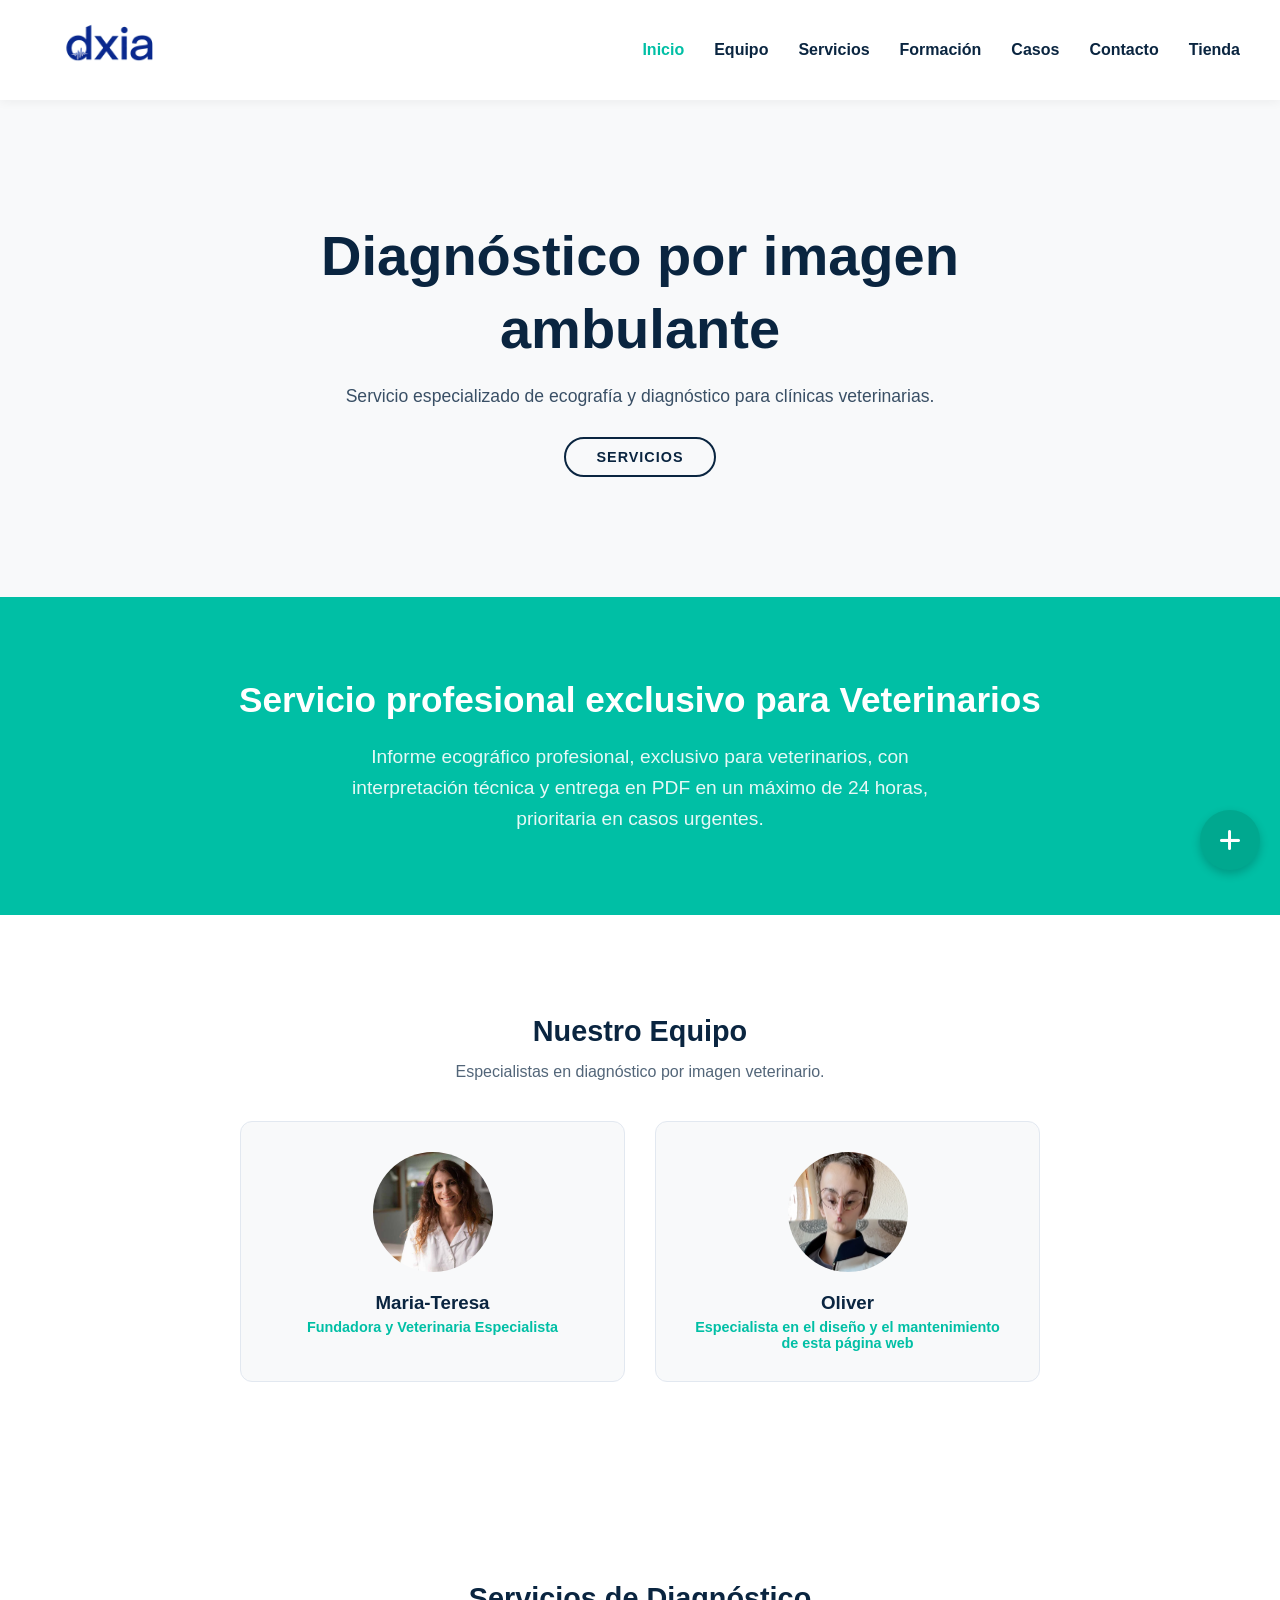
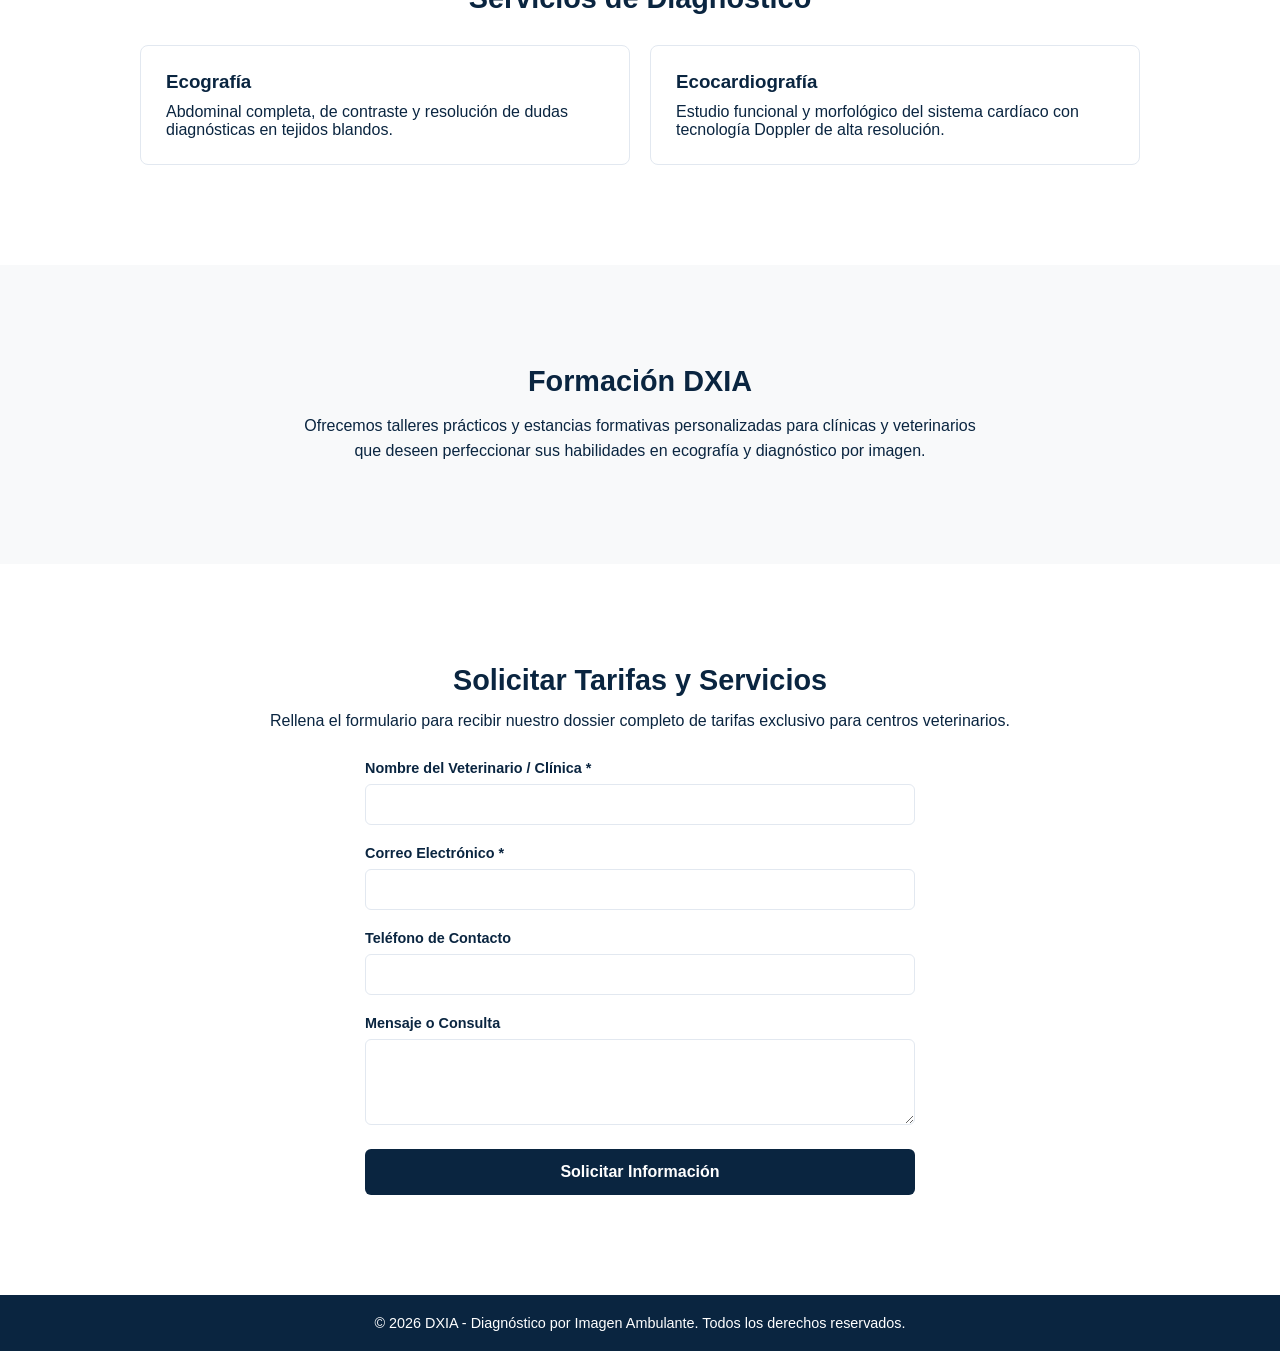
<file: index.html>
<!DOCTYPE html>
<html lang="es">
<head>
    <meta charset="UTF-8">
    <meta name="viewport" content="width=device-width, initial-scale=1.0">
    <title>DXIA - Diagnóstico por Imagen Ambulante</title>
    <link rel="stylesheet" href="style.css">
    <link rel="stylesheet" href="https://cdnjs.cloudflare.com/ajax/libs/font-awesome/6.5.1/css/all.min.css">
    <link rel="apple-touch-icon" sizes="180x180" href="/favicon/apple-touch-icon.png">
    <link rel="icon" type="image/png" sizes="32x32" href="/favicon/favicon-32x32.png">
    <link rel="icon" type="image/png" sizes="16x16" href="/favicon/favicon-16x16.png">
    <link rel="manifest" href="/favicon/site.webmanifest">
</head>
<body>

    <div class="pantalla-carga" id="loader"></div>

    <div class="capa-borrosa" id="capaBorrosa"></div>

    <header class="header">
        <div class="logo" onclick="window.location.href = '#'">
            <img src="img/logo_dxia.png" alt="DXIA">
        </div>

        <nav class="menu-escritorio">
            <ul>
                <li><a href="#inicio">Inicio</a></li>
                <li><a href="#equipo">Equipo</a></li>
                <li><a href="#servicios">Servicios</a></li>
                <li><a href="#formacion">Formación</a></li>
                <li><a href="#casos">Casos</a></li>
                <li><a href="contacto/">Contacto</a></li>
                <li><a href="shop/">Tienda</a></li>
            </ul>
        </nav>

        <button class="btn-hamburguesa" id="btnAbrir">
            <span></span>
            <span></span>
            <span></span>
        </button>
    </header>

    <nav class="menu-lateral" id="menuLateral">
        <div class="cerrar-menu" id="btnCerrar">&times;</div>
        <ul>
            <li><a href="#inicio" onclick="cerrarMenu()">Inicio</a></li>
            <li><a href="#equipo" onclick="cerrarMenu()">Equipo</a></li>
            <li><a href="#servicios" onclick="cerrarMenu()">Servicios</a></li>
            <li><a href="#formacion" onclick="cerrarMenu()">Formación</a></li>
            <li><a href="#casos" onclick="cerrarMenu()">Casos</a></li>
            <li><a href="contacto/" onclick="cerrarMenu()">Contacto</a></li>
            <li><a href="shop/" onclick="cerrarMenu()">Tienda</a></li>
        </ul>
    </nav>

    <main>
        <section id="inicio" class="hero">
            <div class="hero-contenido">
                <h1>Diagnóstico por imagen ambulante</h1>
                <p>Servicio especializado de ecografía y diagnóstico para clínicas veterinarias.</p>
                <a href="#servicios" class="btn-servicios">SERVICIOS</a>
            </div>
        </section>

        <section class="propuesta-verde">
            <h2>Servicio profesional exclusivo para Veterinarios</h2>
            <p>Informe ecográfico profesional, exclusivo para veterinarios, con interpretación técnica y entrega en PDF en un máximo de 24 horas, prioritaria en casos urgentes.</p>
        </section>

        <section id="equipo" class="seccion-equipo">
            <h2>Nuestro Equipo</h2>
            <p class="subtitulo-equipo">Especialistas en diagnóstico por imagen veterinario.</p>
            <div class="grid-equipo">
                <div class="tarjeta-equipo">
                    <div class="foto-placeholder"><img src="img/maria-teresa.jpg" alt="Maria-Teresa"></div>
                    <h3>Maria-Teresa</h3>
                    <p class="puesto">Fundadora y Veterinaria Especialista</p>
                </div>
                <div class="tarjeta-equipo">
                    <div class="foto-placeholder"><img src="img/oliver.jpg" alt="Oliver"></div>
                    <h3>Oliver</h3>
                    <p class="puesto">Especialista en el diseño y el mantenimiento de esta página web</p>
                </div>
            </div>
        </section>

        <section id="servicios" class="seccion-servicios">
            <h2>Servicios de Diagnóstico</h2>
            <div class="grid-servicios">
                <div class="tarjeta-servicio">
                    <h3>Ecografía</h3>
                    <p>Abdominal completa, de contraste y resolución de dudas diagnósticas en tejidos blandos.</p>
                </div>
                <div class="tarjeta-servicio">
                    <h3>Ecocardiografía</h3>
                    <p>Estudio funcional y morfológico del sistema cardíaco con tecnología Doppler de alta resolución.</p>
                </div>
            </div>
        </section>

        <section id="formacion" class="seccion-formacion">
            <h2>Formación DXIA</h2>
            <p>Ofrecemos talleres prácticos y estancias formativas personalizadas para clínicas y veterinarios que deseen perfeccionar sus habilidades en ecografía y diagnóstico por imagen.</p>
        </section>

        <section id="casos" class="seccion-contacto">
            <h2>Solicitar Tarifas y Servicios</h2>
            <p>Rellena el formulario para recibir nuestro dossier completo de tarifas exclusivo para centros veterinarios.</p>
            
            <form class="formulario-dxia" onsubmit="event.preventDefault(); alert('!Proximamente!');">
                <div class="grupo-input">
                    <label for="nombre">Nombre del Veterinario / Clínica *</label>
                    <input type="text" id="nombre" required>
                </div>
                <div class="grupo-input">
                    <label for="email">Correo Electrónico *</label>
                    <input type="email" id="email" required>
                </div>
                <div class="grupo-input">
                    <label for="telefono">Teléfono de Contacto</label>
                    <input type="tel" id="telefono">
                </div>
                <div class="grupo-input">
                    <label for="mensaje">Mensaje o Consulta</label>
                    <textarea id="mensaje" rows="4"></textarea>
                </div>
                <button type="submit" class="btn-enviar">Solicitar Información</button>
            </form>
        </section>
    </main>

    <footer class="footer">
        <p>&copy; 2026 DXIA - Diagnóstico por Imagen Ambulante. Todos los derechos reservados.</p>
    </footer>

    <div class="menu-flotante">
        <div class="botones-redes">
            <a href="https://www.instagram.com/teresamarti_dxia" class="btn-red instagram" target="_blank" rel="noopener noreferrer">
                <i class="fab fa-instagram"></i>
            </a>
            <a href="https://wa.me/34670584567" class="btn-red whatsapp" target="_blank" rel="noopener noreferrer">
                <i class="fab fa-whatsapp"></i>
            </a>
        </div>
    
        <div class="btn-principal">
            <i class="fas fa-plus"></i>
        </div>
    </div>

    <script src="script.js"></script>
</body>
</html>
</file>
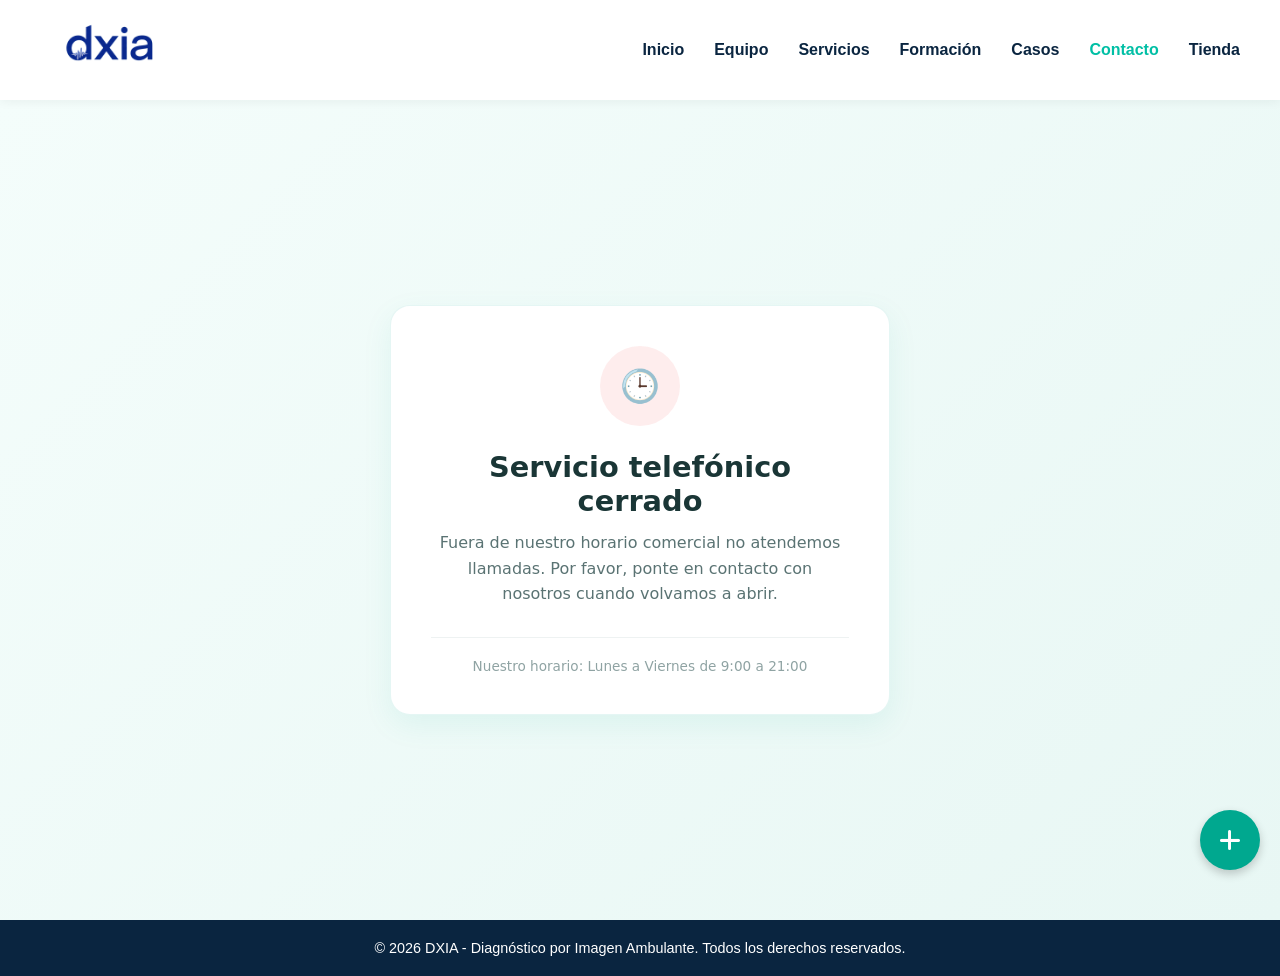
<file: contacto/index.html>
<!DOCTYPE html>
<html lang="es">
<head>
    <meta charset="UTF-8">
    <meta name="viewport" content="width=device-width, initial-scale=1.0">
    <title>DXIA - Contacto</title>
    <link rel="stylesheet" href="../style.css">
    <link rel="stylesheet" href="https://cdnjs.cloudflare.com/ajax/libs/font-awesome/6.5.1/css/all.min.css">
    <link rel="apple-touch-icon" sizes="180x180" href="/favicon/apple-touch-icon.png">
    <link rel="icon" type="image/png" sizes="32x32" href="/favicon/favicon-32x32.png">
    <link rel="icon" type="image/png" sizes="16x16" href="/favicon/favicon-16x16.png">
    <link rel="manifest" href="/favicon/site.webmanifest">
    <style>
        .seccion-contacto-directo {
            display: flex;
            align-items: center;
            justify-content: center;
            min-height: calc(100vh - 80px);
            padding: 40px 20px;
            background: linear-gradient(135deg, #f4fdfb 0%, #e8f7f4 100%);
            font-family: system-ui, -apple-system, BlinkMacSystemFont, 'Segoe UI', Roboto, sans-serif;
        }

        .tarjeta-contacto {
            background: #ffffff;
            border-radius: 20px;
            padding: 40px;
            max-width: 500px;
            width: 100%;
            text-align: center;
            box-shadow: 0 10px 30px rgba(0, 168, 143, 0.08);
            border: 1px solid rgba(0, 168, 143, 0.1);
            transform: translateY(0);
            transition: transform 0.3s ease, box-shadow 0.3s ease;
        }

        .tarjeta-contacto:hover {
            transform: translateY(-5px);
            box-shadow: 0 15px 35px rgba(0, 168, 143, 0.12);
        }

        .icono-estado {
            width: 80px;
            height: 80px;
            border-radius: 50%;
            display: flex;
            align-items: center;
            justify-content: center;
            margin: 0 auto 24px;
            font-size: 2rem;
        }

        .abierto .icono-estado {
            background-color: rgba(0, 168, 143, 0.1);
            color: #00a88f;
            animation: pulse 2s infinite;
        }

        .cerrado .icono-estado {
            background-color: rgba(239, 83, 80, 0.1);
            color: #ef5350;
        }

        .tarjeta-contacto h2 {
            color: #1a3636;
            font-size: 1.8rem;
            margin-bottom: 12px;
            font-weight: 700;
        }

        .tarjeta-contacto p {
            color: #5a7373;
            font-size: 1rem;
            line-height: 1.6;
            margin-bottom: 30px;
        }

        .btn-telefono {
            display: inline-flex;
            align-items: center;
            justify-content: center;
            gap: 10px;
            width: 100%;
            padding: 16px 32px;
            background-color: #00a88f;
            color: #ffffff;
            text-decoration: none;
            font-weight: 600;
            border-radius: 12px;
            font-size: 1.1rem;
            box-shadow: 0 4px 12px rgba(0, 168, 143, 0.2);
            transition: background-color 0.2s ease, transform 0.2s ease, box-shadow 0.2s ease;
        }

        .btn-telefono:hover {
            background-color: #008f7a;
            transform: scale(1.02);
            box-shadow: 0 6px 20px rgba(0, 168, 143, 0.3);
        }

        .btn-telefono:active {
            transform: scale(0.98);
        }

        .bloque-horario {
            margin-top: 25px;
            padding-top: 20px;
            border-top: 1px solid #eef2f2;
        }

        .bloque-horario span {
            display: block;
            font-size: 0.85rem;
            color: #8fa3a3;
            font-weight: 500;
        }

        .oculto {
            display: none !important;
        }

        @keyframes pulse {
            0% { box-shadow: 0 0 0 0 rgba(0, 168, 143, 0.4); }
            70% { box-shadow: 0 0 0 15px rgba(0, 168, 143, 0); }
            100% { box-shadow: 0 0 0 0 rgba(0, 168, 143, 0); }
        }
    </style>
</head>
<body>
    <div class="pantalla-carga" id="loader"></div>

    <div class="capa-borrosa" id="capaBorrosa"></div>

    <header class="header">
        <div class="logo" id="logo">
            <img src="../img/logo_dxia.png" alt="DXIA">
        </div>

        <nav class="menu-escritorio">
            <ul>
                <li><a href="/#inicio">Inicio</a></li>
                <li><a href="/#equipo">Equipo</a></li>
                <li><a href="/#servicios">Servicios</a></li>
                <li><a href="/#formacion">Formación</a></li>
                <li><a href="/#casos">Casos</a></li>
                <li><a href="#" style="color: #00bfa5;">Contacto</a></li>
                <li><a href="/shop/">Tienda</a></li>
            </ul>
        </nav>

        <button class="btn-hamburguesa" id="btnAbrir">
            <span></span>
            <span></span>
            <span></span>
        </button>
    </header>

    <nav class="menu-lateral" id="menuLateral">
        <div class="cerrar-menu" id="btnCerrar">&times;</div>
        <ul>
            <li><a href="/#inicio" onclick="cerrarMenu()">Inicio</a></li>
            <li><a href="/#equipo" onclick="cerrarMenu()">Equipo</a></li>
            <li><a href="/#servicios" onclick="cerrarMenu()">Servicios</a></li>
            <li><a href="/#formacion" onclick="cerrarMenu()">Formación</a></li>
            <li><a href="/#casos" onclick="cerrarMenu()">Casos</a></li>
            <li><a href="#" style="color: #00bfa5;" onclick="cerrarMenu()">Contacto</a></li>
            <li><a href="/shop/" onclick="cerrarMenu()">Tienda</a></li>
        </ul>
    </nav>
    
    <main class="seccion-contacto-directo">
        <div class="tarjeta-contacto abierto oculto" id="contenedor-abierto">
            <div class="icono-estado">📞</div>
            <h2>¿Necesitas una ecografía?</h2>
            <p>Estamos disponibles. Llámanos ahora mismo para coordinar el servicio de diagnóstico ambulante en tu clínica.</p>
            <a href="tel:+34670584567" class="btn-telefono">Llamar: 670 58 45 67</a>
            <div class="bloque-horario">
                <span>Horario de atención: Lunes a Viernes de 9:00 a 21:00</span>
            </div>
        </div>

        <div class="tarjeta-contacto cerrado oculto" id="contenedor-cerrado">
            <div class="icono-estado">🕒</div>
            <h2>Servicio telefónico cerrado</h2>
            <p>Fuera de nuestro horario comercial no atendemos llamadas. Por favor, ponte en contacto con nosotros cuando volvamos a abrir.</p>
            <div class="bloque-horario">
                <span>Nuestro horario: Lunes a Viernes de 9:00 a 21:00</span>
            </div>
        </div>
    </main>

    <footer class="footer">
        <p>&copy; 2026 DXIA - Diagnóstico por Imagen Ambulante. Todos los derechos reservados.</p>
    </footer>

    <div class="menu-flotante">
        <div class="botones-redes">
            <a href="https://www.instagram.com/teresamarti_dxia" class="btn-red instagram" target="_blank" rel="noopener noreferrer">
                <i class="fab fa-instagram"></i>
            </a>
            <a href="https://wa.me/34670584567" class="btn-red whatsapp" target="_blank" rel="noopener noreferrer">
                <i class="fab fa-whatsapp"></i>
            </a>
        </div>
    
        <div class="btn-principal">
            <i class="fas fa-plus"></i>
        </div>
    </div>

    <script src="../script.js"></script>
    <script>
        document.addEventListener('DOMContentLoaded', () => {
            const contenedorAbierto = document.getElementById('contenedor-abierto');
            const contenedorCerrado = document.getElementById('contenedor-cerrado');
            
            const ahora = new Date();
            const dia = ahora.getDay();
            const hora = ahora.getHours();
            
            const esFinDeSemana = (dia === 0 || dia === 6);
            const esHorarioLaboral = (hora >= 9 && hora < 21);
            
            if (esFinDeSemana || !esHorarioLaboral) {
                contenedorCerrado.classList.remove('oculto');
            } else {
                contenedorAbierto.classList.remove('oculto');
            }
        });
    </script>
</body>
</html>
</file>
<file: style.css>
:root {
    --azul-oscuro: #0a2540;
    --verde-turquesa: #00bfa5;
    --blanco: #ffffff;
    --gris-fondo: #f8f9fa;
    --gris-borde: #e2e8f0;
    --fuente-principal: 'Segoe UI', Tahoma, Geneva, Verdana, sans-serif;
}

* {
    margin: 0;
    padding: 0;
    box-sizing: border-box;
}

html {
    scroll-behavior: smooth;
}

body {
    font-family: var(--fuente-principal);
    background-color: var(--blanco);
    color: var(--azul-oscuro);
    overflow-x: hidden;
}

img {
    max-width: 100%;
    height: auto;
    display: block;
    pointer-events: none;
    user-select: none;
}

.pantalla-carga {
    position: fixed;
    top: 0;
    left: 0;
    width: 100%;
    height: 100vh;
    background-color: var(--azul-oscuro);
    z-index: 999;
    transition: transform 0.8s cubic-bezier(0.77, 0, 0.175, 1);
}

.pantalla-carga.desaparecer {
    transform: translateX(100%);
}

.header {
    display: flex;
    justify-content: space-between;
    align-items: center;
    padding: 15px 20px;
    background-color: var(--blanco);
    position: sticky;
    top: 0;
    z-index: 100;
    box-shadow: 0 2px 10px rgba(0, 0, 0, 0.05);
}

.logo {
    display: flex;
    align-items: center;
    overflow: hidden;
    height: 60px;
    cursor: pointer;
}

.logo img {
    height: 140px;
    width: auto;
    object-fit: contain;
    margin-top: -5px;
    cursor: pointer;
    -webkit-user-select: none; 
    -ms-user-select: none;     
    user-select: none;         
    -webkit-user-drag: none;   
    user-drag: none;
}

.menu-escritorio {
    display: none;
}

.menu-escritorio ul {
    display: flex;
    list-style: none;
    gap: 30px;
}

.menu-escritorio ul li a {
    text-decoration: none;
    color: var(--azul-oscuro);
    font-weight: 600;
    font-size: 1rem;
    transition: color 0.3s ease;
}

.menu-escritorio ul li a:hover {
    color: var(--verde-turquesa);
}

.btn-hamburguesa {
    background: none;
    border: none;
    cursor: pointer;
    display: flex;
    flex-direction: column;
    justify-content: space-between;
    width: 30px;
    height: 20px;
    z-index: 150;
}

.btn-hamburguesa span {
    width: 100%;
    height: 3px;
    background-color: var(--azul-oscuro);
    border-radius: 2px;
}

.capa-borrosa {
    position: fixed;
    top: 0;
    left: 0;
    width: 100%;
    height: 100vh;
    background-color: rgba(10, 37, 64, 0.3);
    backdrop-filter: blur(8px);
    -webkit-backdrop-filter: blur(8px);
    z-index: 190;
    opacity: 0;
    pointer-events: none;
    transition: opacity 0.4s ease;
}

.capa-borrosa.active {
    opacity: 1;
    pointer-events: auto;
}

.menu-lateral {
    position: fixed;
    top: 0;
    right: -100%;
    width: 300px;
    height: 100vh;
    background-color: var(--blanco);
    z-index: 200;
    box-shadow: -5px 0 15px rgba(0, 0, 0, 0.1);
    transition: right 0.5s cubic-bezier(0.77, 0, 0.175, 1);
    padding: 40px 30px;
}

.menu-lateral.active {
    right: 0;
}

.menu-lateral.recarga-cerrar {
    right: -100% !important;
    transition: right 0.5s ease-in-out;
}

.cerrar-menu {
    position: absolute;
    top: 20px;
    right: 20px;
    font-size: 24px;
    width: 45px;
    height: 45px;
    background-color: var(--gris-fondo);
    color: var(--azul-oscuro);
    border-radius: 50%;
    display: flex;
    align-items: center;
    justify-content: center;
    cursor: pointer;
    transition: transform 0.3s ease, background-color 0.3s ease, color 0.3s ease;
}

.cerrar-menu:hover {
    transform: rotate(90deg);
    background-color: var(--azul-oscuro);
    color: var(--blanco);
}

.menu-lateral ul {
    list-style: none;
    margin-top: 60px;
}

.menu-lateral ul li {
    margin-bottom: 25px;
}

.menu-lateral ul li a {
    text-decoration: none;
    color: var(--azul-oscuro);
    font-size: 1.2rem;
    font-weight: 600;
    transition: color 0.3s ease;
}

.menu-lateral ul li a:hover {
    color: var(--verde-turquesa);
}

.hero {
    padding: 80px 20px;
    text-align: center;
    background-color: var(--gris-fondo);
}

.hero-contenido h1 {
    font-size: 2.2rem;
    margin-bottom: 15px;
    color: var(--azul-oscuro);
    line-height: 1.3;
}

.hero-contenido p {
    font-size: 1.1rem;
    margin-bottom: 30px;
    opacity: 0.8;
}

.btn-servicios {
    display: inline-block;
    text-decoration: none;
    background-color: transparent;
    color: var(--azul-oscuro);
    border: 2px solid var(--azul-oscuro);
    padding: 10px 30px;
    border-radius: 25px;
    font-weight: 600;
    font-size: 0.9rem;
    letter-spacing: 1px;
    transition: all 0.3s ease;
}

.btn-servicios:hover {
    background-color: var(--azul-oscuro);
    color: var(--blanco);
}

.propuesta-verde {
    background-color: var(--verde-turquesa);
    color: var(--blanco);
    padding: 60px 25px;
    text-align: center;
}

.propuesta-verde h2 {
    font-size: 1.6rem;
    margin-bottom: 15px;
    line-height: 1.3;
}

.propuesta-verde p {
    font-size: 1rem;
    line-height: 1.6;
    opacity: 0.9;
    max-width: 600px;
    margin: 0 auto;
}

.seccion-equipo, .seccion-servicios, .seccion-formacion, .seccion-contacto {
    padding: 60px 20px;
    text-align: center;
}

.seccion-equipo h2, .seccion-servicios h2, .seccion-formacion h2, .seccion-contacto h2 {
    font-size: 1.8rem;
    margin-bottom: 15px;
}

.subtitulo-equipo {
    margin-bottom: 40px;
    opacity: 0.7;
}

.grid-equipo {
    display: grid;
    grid-template-columns: 1fr;
    gap: 30px;
    max-width: 800px;
    margin: 0 auto;
}

.tarjeta-equipo {
    background-color: var(--gris-fondo);
    padding: 30px;
    border-radius: 12px;
    border: 1px solid var(--gris-borde);
    transition: border-color 0.3s ease;
}

.tarjeta-equipo:hover {
    border-color: var(--verde-turquesa);
    transition: border-color 0.3s ease;
}

.foto-placeholder {
    width: 120px;
    height: 120px;
    background-color: var(--gris-borde);
    border-radius: 50%;
    margin: 0 auto 20px auto;
}

.tarjeta-equipo h3 {
    margin-bottom: 5px;
}

.puesto {
    font-size: 0.9rem;
    color: var(--verde-turquesa);
    font-weight: 600;
}

.grid-servicios {
    display: grid;
    grid-template-columns: 1fr;
    gap: 20px;
    max-width: 1000px;
    margin: 30px auto 0 auto;
}

.tarjeta-servicio {
    border: 1px solid var(--gris-borde);
    padding: 25px;
    border-radius: 8px;
    text-align: left;
    transition: border-color 0.3s ease;
}

.tarjeta-servicio:hover {
    border-color: var(--verde-turquesa);
}

.tarjeta-servicio h3 {
    margin-bottom: 10px;
    color: var(--azul-oscuro);
}

.seccion-formacion {
    background-color: var(--gris-fondo);
}

.seccion-formacion p {
    max-width: 700px;
    margin: 0 auto;
    line-height: 1.6;
}

.formulario-dxia {
    max-width: 550px;
    margin: 30px auto 0 auto;
    text-align: left;
}

.grupo-input {
    margin-bottom: 20px;
}

.grupo-input label {
    display: block;
    margin-bottom: 8px;
    font-weight: 600;
    font-size: 0.9rem;
}

.grupo-input input, .grupo-input textarea {
    width: 100%;
    padding: 12px;
    border: 1px solid var(--gris-borde);
    border-radius: 6px;
    font-family: var(--fuente-principal);
    color: var(--azul-oscuro);
    outline: none;
    transition: border-color 0.3s ease;
}

.grupo-input input:focus, .grupo-input textarea:focus {
    border-color: var(--verde-turquesa);
}

.btn-enviar {
    width: 100%;
    background-color: var(--azul-oscuro);
    color: var(--blanco);
    border: none;
    padding: 14px;
    border-radius: 6px;
    font-weight: 600;
    font-size: 1rem;
    cursor: pointer;
    transition: background-color 0.3s ease;
}

.btn-enviar:hover {
    background-color: var(--verde-turquesa);
}

@media (min-width: 768px) {
    .header {
        padding: 20px 40px;
    }

    .btn-hamburguesa {
        display: none;
    }

    .menu-escritorio {
        display: block;
    }

    .hero {
        padding: 120px 40px;
    }

    .hero-contenido h1 {
        font-size: 3.5rem;
        max-width: 800px;
        margin: 0 auto 20px auto;
    }

    .propuesta-verde {
        padding: 80px 40px;
    }

    .propuesta-verde h2 {
        font-size: 2.2rem;
        margin-bottom: 20px;
    }

    .propuesta-verde p {
        font-size: 1.2rem;
    }

    .grid-equipo {
        grid-template-columns: 1fr 1fr;
    }

    .grid-servicios {
        grid-template-columns: 1fr 1fr;
    }

    .seccion-equipo, .seccion-servicios, .seccion-formacion, .seccion-contacto {
        padding: 100px 40px;
    }
}

.foto-placeholder {
    overflow: hidden;
    display: flex;
    align-items: center;
    justify-content: center;
}

.foto-placeholder img {
    width: 100%;
    height: 100%;
    object-fit: cover;
    object-position: center;
}

.pantalla-carga {
    position: fixed;
    top: 0;
    left: 0;
    width: 100%;
    height: 100vh;
    background-color: #00a88f;
    z-index: 9999;
    transform: translateX(0);
    transition: transform 0.6s cubic-bezier(0.77, 0, 0.175, 1);
}

.pantalla-carga.salir-izquierda {
    transform: translateX(-100%);
}

.pantalla-carga.preparar-derecha {
    transition: none;
    transform: translateX(100%);
}

.pantalla-carga.entrar-derecha {
    transition: transform 0.6s cubic-bezier(0.77, 0, 0.175, 1);
    transform: translateX(0);
}

.error-404 {
    display: flex;
    flex-direction: column;
    align-items: center;
    justify-content: center;
    height: 100vh;
    background-color: var(--gris-fondo);
    color: var(--azul-oscuro);
    text-align: center;
    padding: 20px;
}

.error-404 h1 {
    font-size: 4rem;
    margin-bottom: 20px;
}

.error-404 p {
    font-size: 1.2rem;
    margin-bottom: 30px;
    opacity: 0.8;
}

.error-404 a {
    text-decoration: none;
    background-color: var(--azul-oscuro);
    color: var(--blanco);
    padding: 12px 25px;
    border-radius: 6px;
    font-weight: 600;
    transition: background-color 0.3s ease;
}

.error-404 a:hover {
    background-color: var(--verde-turquesa);
}

.footer {
    background-color: var(--azul-oscuro);
    color: var(--blanco);
    text-align: center;
    padding: 20px 10px;
    font-size: 0.9rem;
}

.menu-flotante {
    position: fixed;
    bottom: 20px;
    right: 20px;
    z-index: 9999;
    display: flex;
    flex-direction: column;
    align-items: center;
    gap: 15px;
    padding-bottom: 10px;
}


.btn-principal {
    width: 60px;
    height: 60px;
    background-color: #00a88f;
    color: #ffffff;
    border-radius: 50%;
    display: flex;
    align-items: center;
    justify-content: center;
    font-size: 24px;
    box-shadow: 0 4px 10px rgba(0, 0, 0, 0.2);
    cursor: pointer;
    transition: transform 0.5s cubic-bezier(0.175, 0.885, 0.32, 1.275), background-color 0.3s;
}


.botones-redes {
    display: flex;
    flex-direction: column;
    gap: 12px;
    opacity: 0;
    visibility: hidden;
    transform: translateY(20px) scale(0);
    transition: transform 0.4s cubic-bezier(0.175, 0.885, 0.32, 1.275), opacity 0.3s, visibility 0.3s;
}


.btn-red {
    width: 50px;
    height: 50px;
    border-radius: 50%;
    display: flex;
    align-items: center;
    justify-content: center;
    color: #ffffff;
    font-size: 24px;
    text-decoration: none;
    box-shadow: 0 4px 8px rgba(0, 0, 0, 0.15);
    transition: transform 0.3s ease;
}


.btn-red.whatsapp {
    background-color: #25d366;
}

.btn-red.instagram {
    background: linear-gradient(45deg, #f09433 0%, #e6683c 25%, #dc2743 50%, #cc2366 75%, #bc1888 100%);
}


.btn-red:hover {
    transform: scale(1.15);
}

.menu-flotante:hover .btn-principal {
    transform: rotate(135deg);
    background-color: #1a3636;
}


.menu-flotante:hover .botones-redes {
    opacity: 1;
    visibility: visible;
    transform: translateY(0) scale(1);
}

.menu-escritorio ul li a.activo,
.menu-lateral ul li a.activo {
    color: #00bfa5 !important;
    font-weight: bold;
    transition: 0.3s;
}

.tienda{
    display: flex;
    flex-direction: column;
    text-align: center;
    margin: 10px;
    gap: 60px;
    margin-bottom: 20px;
    margin-top: 30px;
}

.tienda h1 {
    font-size: 2.9rem;
}

.cont-shop {
    padding: 50px;
    background-color: rgba(0, 0, 0, 0.05);
    border-radius: 10px;
    margin: 20px;
    display: grid;
    grid-template-columns: repeat(auto-fill, minmax(280px, 1fr));
    gap: 30px;
}

.card { 
    background: #0f2537;
    border: 3px solid rgba(255, 255, 255, 0.1); 
    border-radius: 12px;
    padding: 25px; 
    display: flex;
    flex-direction: column;
    gap: 15px;
    transition: 0.4s cubic-bezier(0.175, 0.885, 0.32, 1.275);
}

.card:hover { 
    border-color: #00a88f;
    transform: translateY(-10px); 
}

.img-container {
    width: 100%;
    height: 200px;
    background-color: rgba(255, 255, 255, 0.05);
    border-radius: 8px;
    overflow: hidden;
    display: flex;
    align-items: center;
    justify-content: center;
}

.img-container img {
    width: 100%;
    height: 100%;
    object-fit: cover;
}

.img-placeholder {
    color: #ffffff;
    font-weight: bold;
    font-size: 1.5rem;
    letter-spacing: 2px;
    opacity: 0.5;
}

.card h3 {
    color: #ffffff;
    margin: 0;
    font-size: 1.3rem;
}

.card .price {
    color: #00a88f;
    font-size: 1.4rem;
    font-weight: bold;
    margin: 0;
}

.btn-add {
    background-color: #00a88f;
    color: #ffffff;
    border: none;
    padding: 12px;
    border-radius: 6px;
    font-weight: bold;
    cursor: pointer;
    margin-top: auto;
    transition: background-color 0.2s;
}

.btn-add:hover {
    background-color: #025044;
}
</file>
